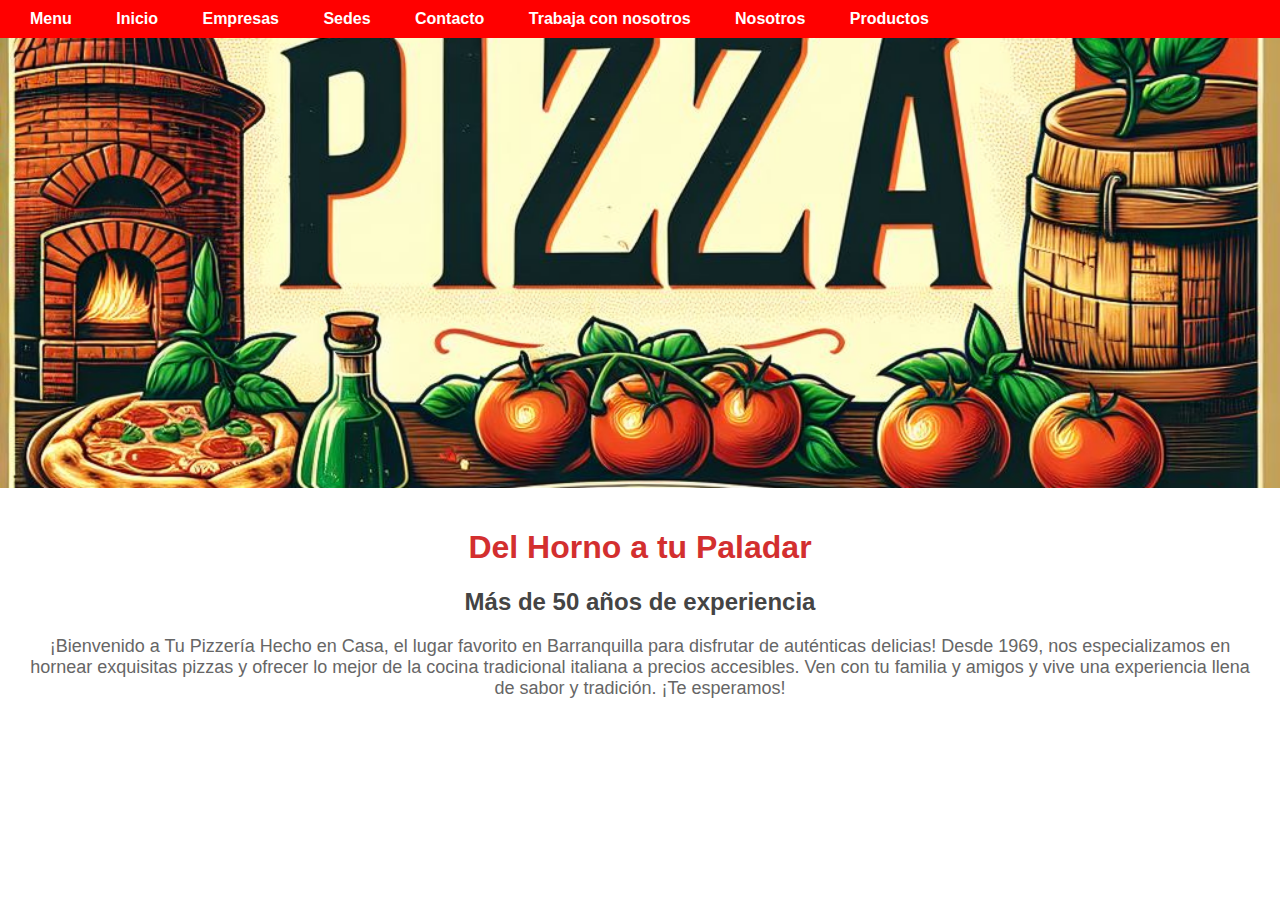
<file: Index.html>
<!DOCTYPE html>
<html lang="es">
<head>
    <meta charset="UTF-8">
    <meta name="viewport" content="width=device-width, initial-scale=1.0">
    <title>Inicio - Tu Pizzería Hecho en Casa</title>
    <link rel="stylesheet" href="styles.css">
    
</head>
<body>
  <nav id="nav">
    <div>
      <a href="Principal.html">Menu</a>
        <a href="index.html">Inicio</a>
        <a href="empresas.html">Empresas</a>
        <a href="sedes.html">Sedes</a>
        <a href="contacto.html">Contacto</a>
        <a href="trabaja.html">Trabaja con nosotros</a>
        <a href="nosotros.html">Nosotros</a>
        <a href="productos.html">Productos</a>
    </div>
</nav>
    
    <div class="banner"></div>
    
    <div class="content">
        <h1>Del Horno a tu Paladar</h1>
        <h2>Más de 50 años de experiencia</h2>
        <p>
            ¡Bienvenido a Tu Pizzería Hecho en Casa, el lugar favorito en Barranquilla para disfrutar de auténticas delicias! Desde 1969, 
            nos especializamos en hornear exquisitas pizzas y ofrecer lo mejor de la cocina tradicional italiana a precios accesibles. 
            Ven con tu familia y amigos y vive una experiencia llena de sabor y tradición. ¡Te esperamos!
        </p>
    </div>
</body>
</html>
</file>
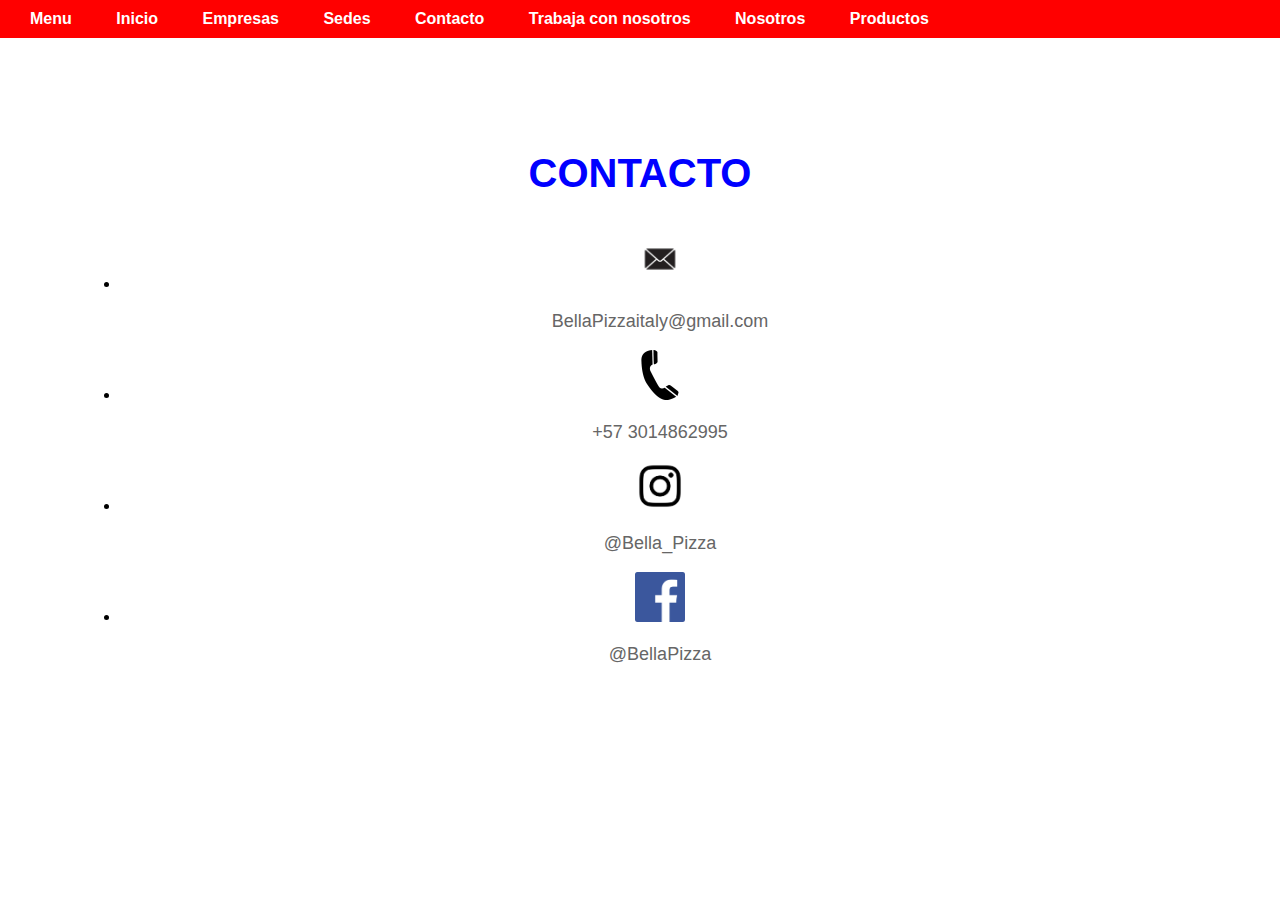
<file: Contacto.html>
<!DOCTYPE html>
<html lang="es">
<head>
  <meta charset="UTF-8">
  <meta name="viewport" content="width=device-width, initial-scale=1.0">
  <link rel="stylesheet" href="styles.css">
  <title>Del Horno a tu Paladar</title>
</head>
<body>
  <header>
    <nav id="nav">
      <div>
        <a href="Principal.html">Menu</a>
          <a href="Index.html">Inicio</a>
          <a href="empresas.html">Empresas</a>
          <a href="sedes.html">Sedes</a>
          <a href="contacto.html">Contacto</a>
          <a href="trabaja.html">Trabaja con nosotros</a>
          <a href="nosotros.html">Nosotros</a>
          <a href="productos.html">Productos</a>
      </div>
  </nav>
  </header>
  <section id="servicios">
    <h2>CONTACTO</h2>
    <ul class="contact-list">
      <li>
        <img src="Pizzeria/correologo.jpg" alt="Correo" width="60" height="60">
        <p>BellaPizzaitaly@gmail.com</p>
      </li>
      <li>
        <img src="Pizzeria/tellogo.jpg" alt="Teléfono" width="50" height="50">
        <p>+57 3014862995</p>
      </li>
      <li>
        <img src="Pizzeria/instagramlogo.png" alt="Instagram" width="50" height="50">
        <p>@Bella_Pizza</p>
      </li>
      <li>
        <img src="Pizzeria/facebooklogo.png" alt="Facebook" width="50" height="50">
        <p>@BellaPizza</p>
      </li>
    </ul>
  </section>
</body>
</html>
</file>
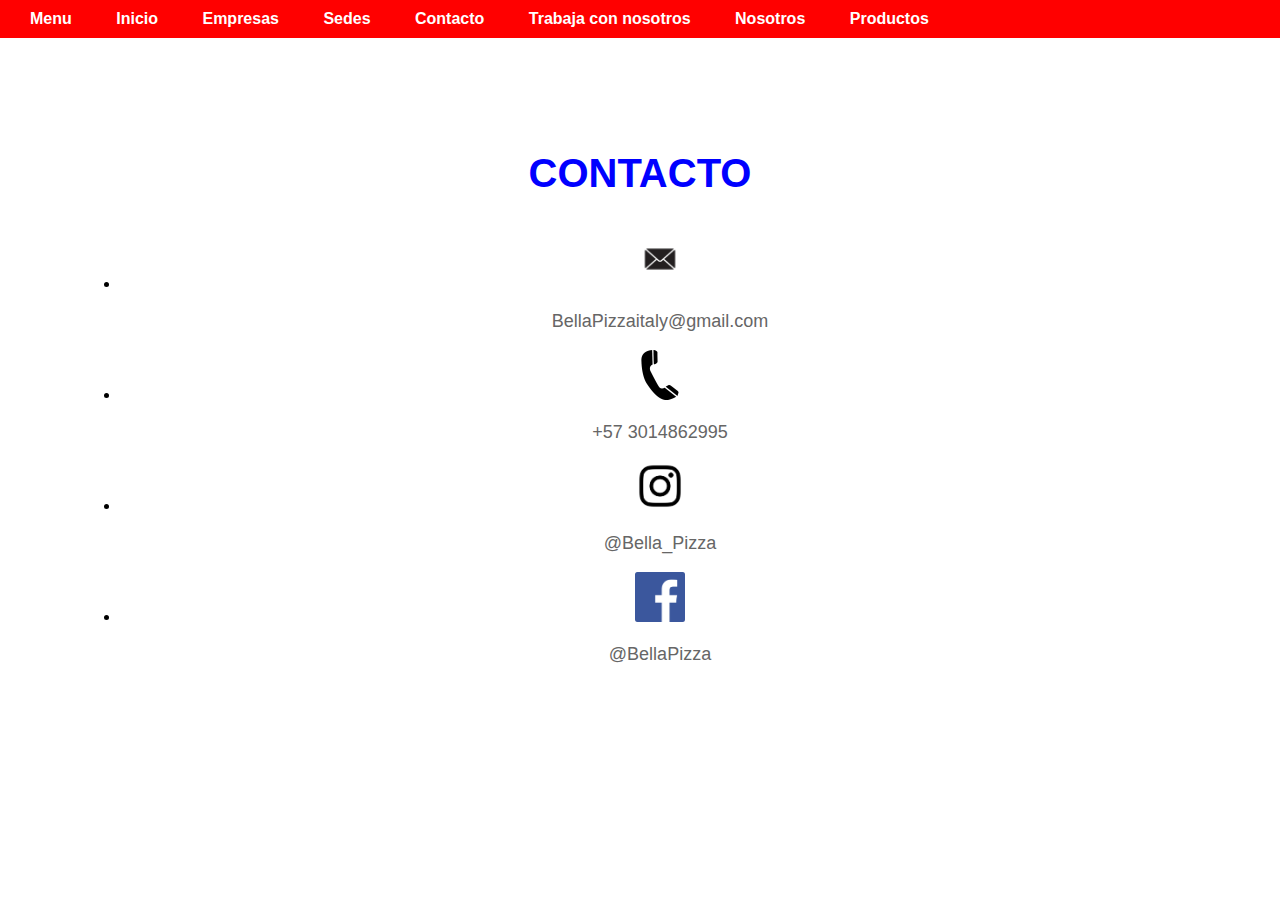
<file: contacto.html>
<!DOCTYPE html>
<html lang="es">
<head>
  <meta charset="UTF-8">
  <meta name="viewport" content="width=device-width, initial-scale=1.0">
  <link rel="stylesheet" href="styles.css">
  <title>Del Horno a tu Paladar</title>
</head>
<body>
  <header>
    <nav id="nav">
      <div>
        <a href="Principal.html">Menu</a>
          <a href="Index.html">Inicio</a>
          <a href="empresas.html">Empresas</a>
          <a href="sedes.html">Sedes</a>
          <a href="contacto.html">Contacto</a>
          <a href="trabaja.html">Trabaja con nosotros</a>
          <a href="nosotros.html">Nosotros</a>
          <a href="productos.html">Productos</a>
      </div>
  </nav>
  </header>
  <section id="servicios">
    <h2>CONTACTO</h2>
    <ul class="contact-list">
      <li>
        <img src="Pizzeria/correologo.jpg" alt="Correo" width="60" height="60">
        <p>BellaPizzaitaly@gmail.com</p>
      </li>
      <li>
        <img src="Pizzeria/tellogo.jpg" alt="Teléfono" width="50" height="50">
        <p>+57 3014862995</p>
      </li>
      <li>
        <img src="Pizzeria/instagramlogo.png" alt="Instagram" width="50" height="50">
        <p>@Bella_Pizza</p>
      </li>
      <li>
        <img src="Pizzeria/facebooklogo.png" alt="Facebook" width="50" height="50">
        <p>@BellaPizza</p>
      </li>
    </ul>
  </section>
</body>
</html>
</file>
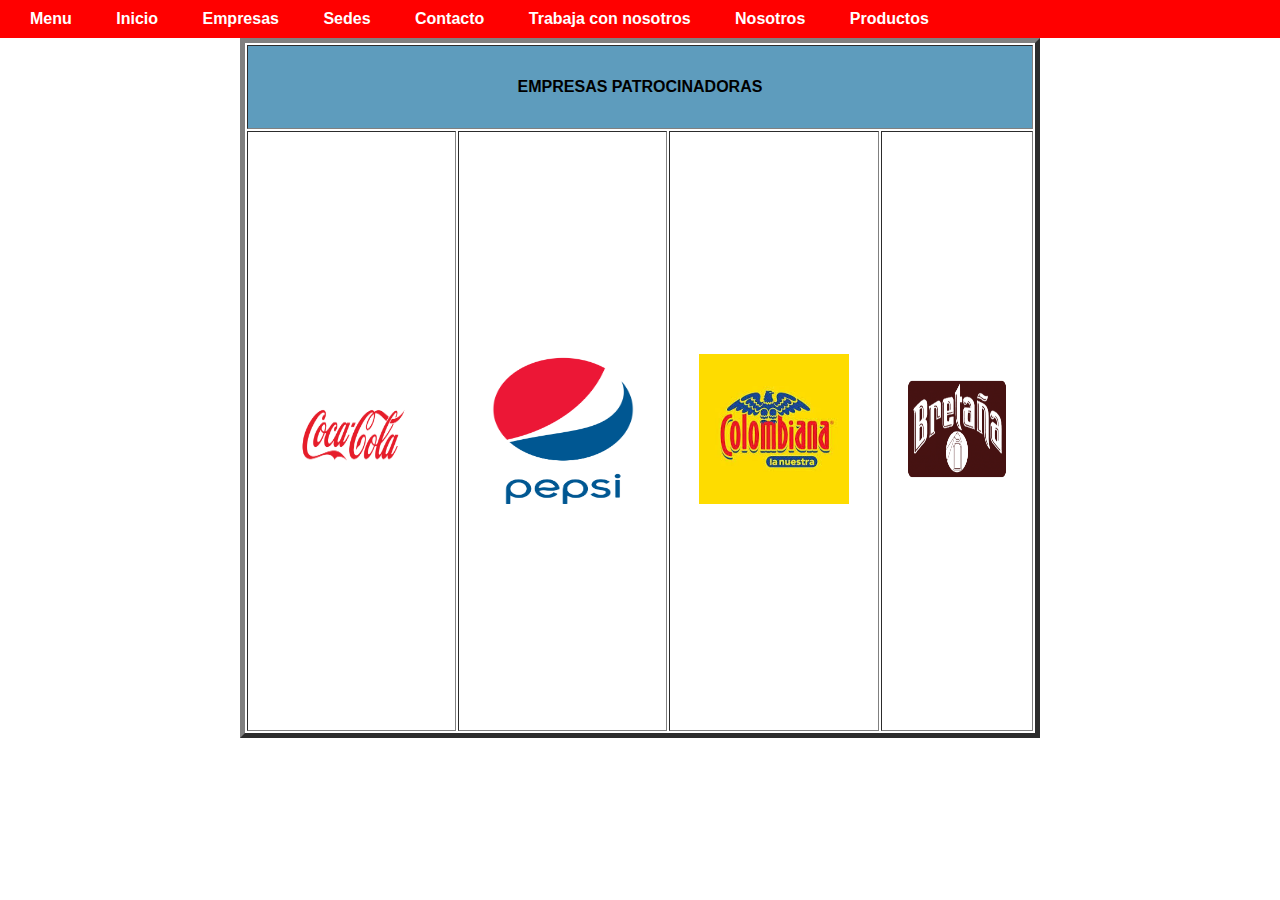
<file: Empresas.html>
<!DOCTYPE html>
<html lang="es">
<head>
  <meta charset="UTF-8">
  <meta name="viewport" content="width=device-width, initial-scale=1.0">
  <link rel="stylesheet" href="styles.css">
  <title>Del Horno a tu Paladar</title>
  <style>
    body {
        font-family: Arial, sans-serif;
        margin: 0;
        padding: 0;
        text-align: center;
    }
    nav {
        background-color: #9b4e4e;
        padding: 10px;
    }
    nav a {
        color: white;
        text-decoration: none;
        padding: 10px;
        margin: 0 10px;
        font-weight: bold;
    }
    </style>
</head>
<body>
  <header>
    <nav id="nav">
      <div>
        <a href="Principal.html">Menu</a>
          <a href="Index.html">Inicio</a>
          <a href="empresas.html">Empresas</a>
          <a href="sedes.html">Sedes</a>
          <a href="contacto.html">Contacto</a>
          <a href="trabaja.html">Trabaja con nosotros</a>
          <a href="nosotros.html">Nosotros</a>
          <a href="productos.html">Productos</a>
      </div>
  </nav>
  </header>
        <table border="5" align="center" width="800" height="700">
         <tr align="center">
           <th style="background-color: #5e9cbd;" colspan="4">EMPRESAS PATROCINADORAS</th>
         </tr>
          <tr>
            <td>
<a href="https://www.coca-cola.com">
              <img src="Pizzeria/12.Coca-cola.png" width="150" height="150" alt="Logo de Coca-Cola">
</a>
</td>
                  <td>
<a href="https://www.pepsi.com/">
<img src="Pizzeria/Pepsi_logo_2014.svg.png" width="150" height="150" alt="Logo de Pepsi">
</a>
</td>
                <td>
<a href="https://tomatelavida.com.co/gaseosas/colombiana-250ml/">
<img src="Pizzeria/colombianalogo.jpg" width="150" height="150" alt="Logo de Colombiana">
</a>
</td>
            <td>
<a href="https://www.postobon.com/contenido/bretana">
<img src="Pizzeria/logobretaña.webp" width="100" height="100" alt="Logo de Bretaña">
</a>
</td>
</tr>
      </table>
</body>
</html>
</file>
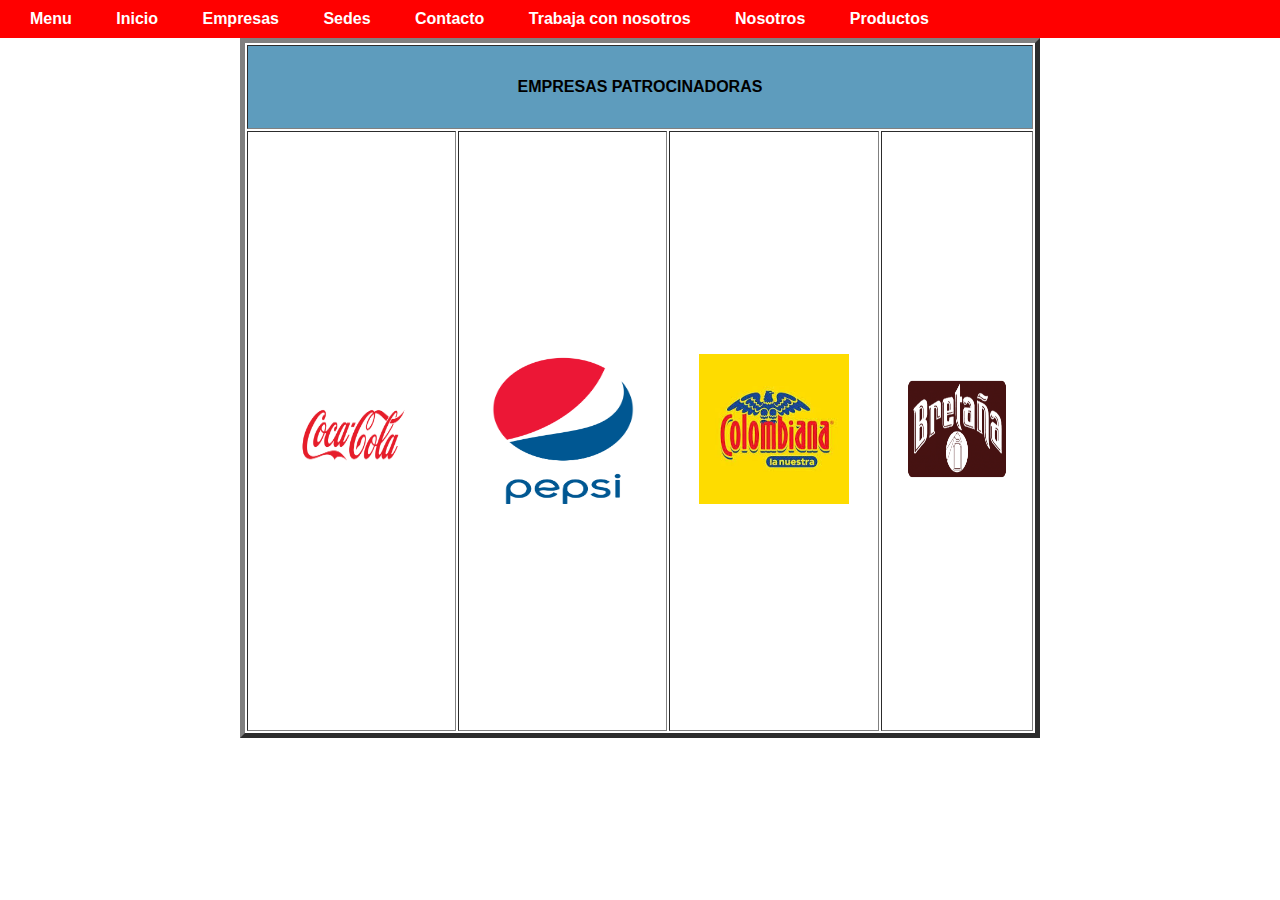
<file: empresas.html>
<!DOCTYPE html>
<html lang="es">
<head>
  <meta charset="UTF-8">
  <meta name="viewport" content="width=device-width, initial-scale=1.0">
  <link rel="stylesheet" href="styles.css">
  <title>Del Horno a tu Paladar</title>
  <style>
    body {
        font-family: Arial, sans-serif;
        margin: 0;
        padding: 0;
        text-align: center;
    }
    nav {
        background-color: #9b4e4e;
        padding: 10px;
    }
    nav a {
        color: white;
        text-decoration: none;
        padding: 10px;
        margin: 0 10px;
        font-weight: bold;
    }
    </style>
</head>
<body>
  <header>
    <nav id="nav">
      <div>
        <a href="Principal.html">Menu</a>
          <a href="Index.html">Inicio</a>
          <a href="empresas.html">Empresas</a>
          <a href="sedes.html">Sedes</a>
          <a href="contacto.html">Contacto</a>
          <a href="trabaja.html">Trabaja con nosotros</a>
          <a href="nosotros.html">Nosotros</a>
          <a href="productos.html">Productos</a>
      </div>
  </nav>
  </header>
        <table border="5" align="center" width="800" height="700">
         <tr align="center">
           <th style="background-color: #5e9cbd;" colspan="4">EMPRESAS PATROCINADORAS</th>
         </tr>
          <tr>
            <td>
<a href="https://www.coca-cola.com">
              <img src="Pizzeria/12.Coca-cola.png" width="150" height="150" alt="Logo de Coca-Cola">
</a>
</td>
                  <td>
<a href="https://www.pepsi.com/">
<img src="Pizzeria/Pepsi_logo_2014.svg.png" width="150" height="150" alt="Logo de Pepsi">
</a>
</td>
                <td>
<a href="https://tomatelavida.com.co/gaseosas/colombiana-250ml/">
<img src="Pizzeria/colombianalogo.jpg" width="150" height="150" alt="Logo de Colombiana">
</a>
</td>
            <td>
<a href="https://www.postobon.com/contenido/bretana">
<img src="Pizzeria/logobretaña.webp" width="100" height="100" alt="Logo de Bretaña">
</a>
</td>
</tr>
      </table>
</body>
</html>
</file>
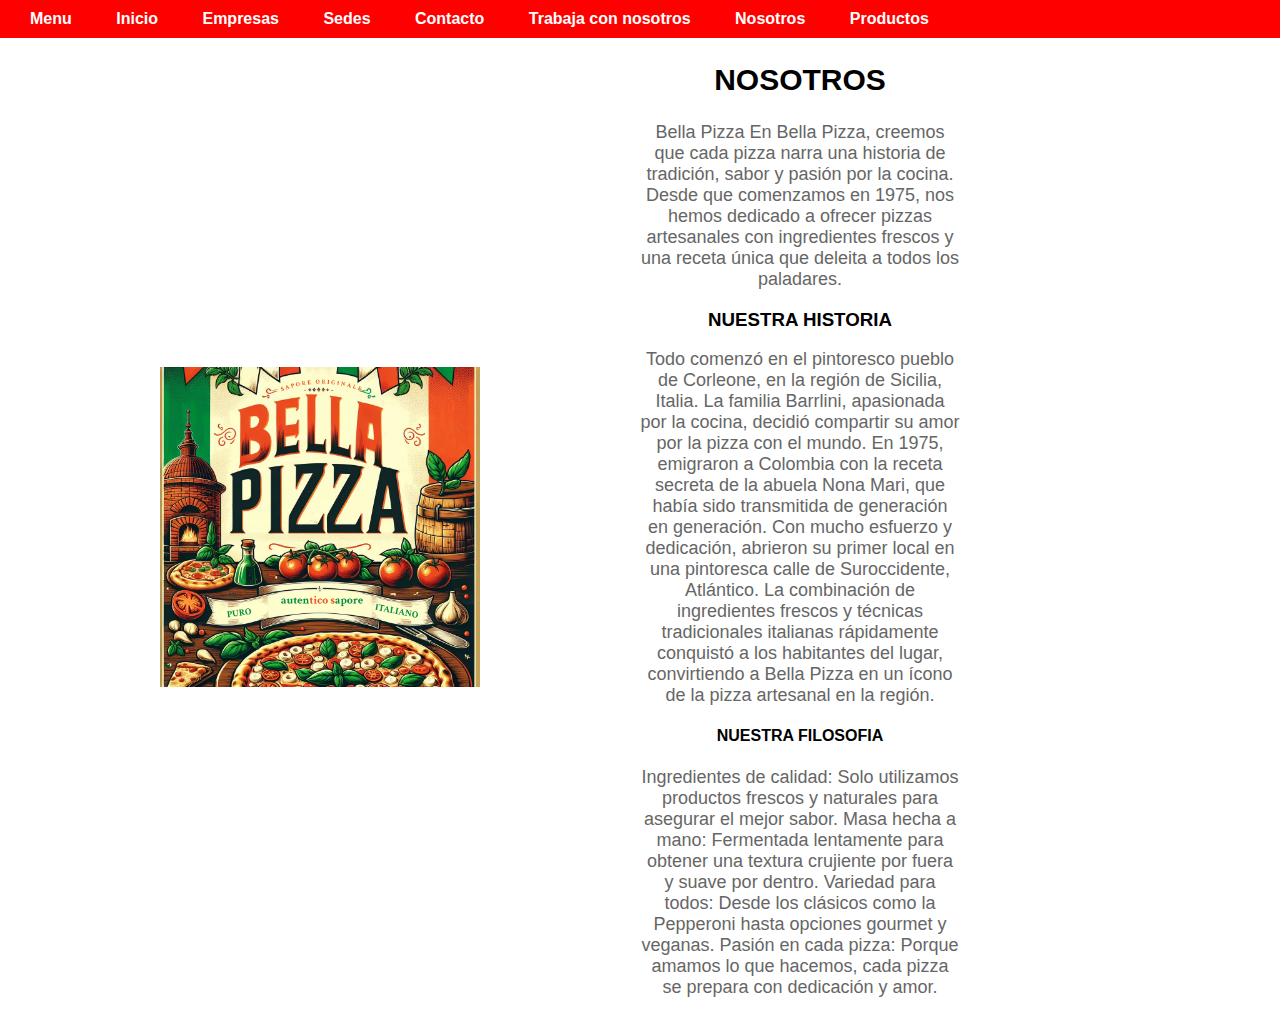
<file: Nosotros.html>
<!DOCTYPE html>
<html lang="es">
<head>
  <meta charset="UTF-8">
  <meta name="viewport" content="width=device-width, initial-scale=1.0">
  <link rel="stylesheet" href="styles.css">
  <title>Del Horno a tu Paladar</title>
</head>
<body>
  <header>
    <nav id="nav">
      <div>
        <a href="Principal.html">Menu</a>
          <a href="Index.html">Inicio</a>
          <a href="empresas.html">Empresas</a>
          <a href="sedes.html">Sedes</a>
          <a href="contacto.html">Contacto</a>
          <a href="trabaja.html">Trabaja con nosotros</a>
          <a href="nosotros.html">Nosotros</a>
          <a href="productos.html">Productos</a>
      </div>
  </nav>
  </header>
  <section id="nosotros">
    <div class="cont-img">
        <img src="Pizzeria/Untitled.png" alt="">
    </div>
    <div class="cont-texto">
        <div>
            <h2>NOSOTROS</h2>
            <p>Bella Pizza 

              En Bella Pizza, creemos que cada pizza narra una historia de tradición, sabor y pasión por la cocina. Desde que comenzamos en 1975, nos hemos dedicado a ofrecer pizzas artesanales con ingredientes frescos y una receta única que deleita a todos los paladares.
                </p>

            <h3>NUESTRA HISTORIA</h3>
            <p>
              Todo comenzó en el pintoresco pueblo de Corleone, en la región de Sicilia, Italia. La familia Barrlini, apasionada por la cocina, decidió compartir su amor por la pizza con el mundo. En 1975, emigraron a Colombia con la receta secreta de la abuela Nona Mari, que había sido transmitida de generación en generación. Con mucho esfuerzo y dedicación, abrieron su primer local en una pintoresca calle de Suroccidente, Atlántico. La combinación de ingredientes frescos y técnicas tradicionales italianas rápidamente conquistó a los habitantes del lugar, convirtiendo a Bella Pizza en un ícono de la pizza artesanal en la región.
            </p>

            <h4>NUESTRA FILOSOFIA</h4>
            <p>
              Ingredientes de calidad: Solo utilizamos productos frescos y naturales para asegurar el mejor sabor.
Masa hecha a mano: Fermentada lentamente para obtener una textura crujiente por fuera y suave por dentro.
Variedad para todos: Desde los clásicos como la Pepperoni hasta opciones gourmet y veganas.
Pasión en cada pizza: Porque amamos lo que hacemos, cada pizza se prepara con dedicación y amor.
            </p>
        </div>
    </div>
</section>
</body>
</html>
</file>
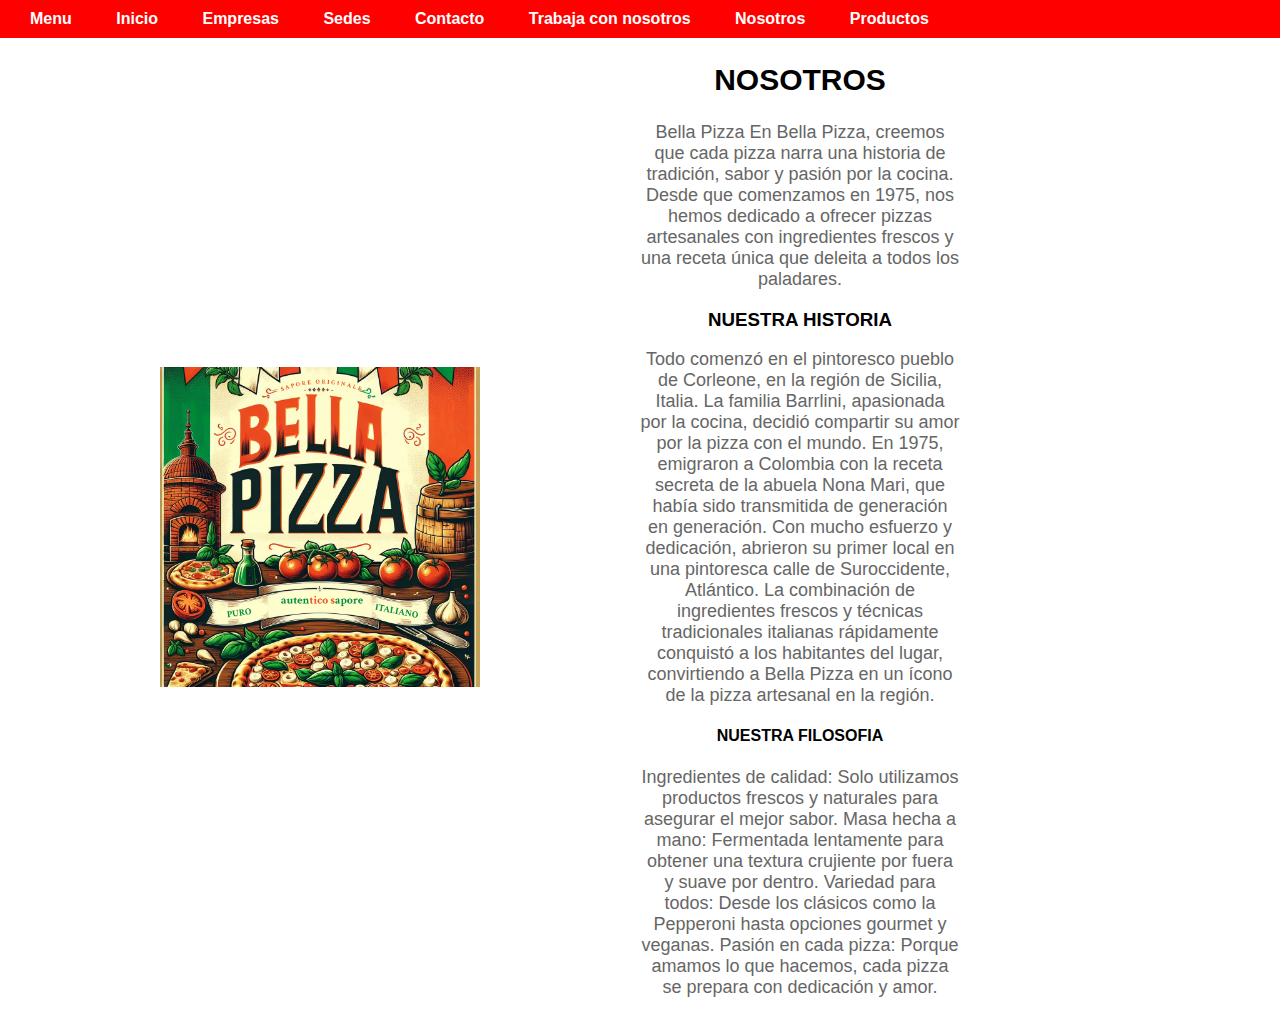
<file: nosotros.html>
<!DOCTYPE html>
<html lang="es">
<head>
  <meta charset="UTF-8">
  <meta name="viewport" content="width=device-width, initial-scale=1.0">
  <link rel="stylesheet" href="styles.css">
  <title>Del Horno a tu Paladar</title>
</head>
<body>
  <header>
    <nav id="nav">
      <div>
        <a href="Principal.html">Menu</a>
          <a href="Index.html">Inicio</a>
          <a href="empresas.html">Empresas</a>
          <a href="sedes.html">Sedes</a>
          <a href="contacto.html">Contacto</a>
          <a href="trabaja.html">Trabaja con nosotros</a>
          <a href="nosotros.html">Nosotros</a>
          <a href="productos.html">Productos</a>
      </div>
  </nav>
  </header>
  <section id="nosotros">
    <div class="cont-img">
        <img src="Pizzeria/Untitled.png" alt="">
    </div>
    <div class="cont-texto">
        <div>
            <h2>NOSOTROS</h2>
            <p>Bella Pizza 

              En Bella Pizza, creemos que cada pizza narra una historia de tradición, sabor y pasión por la cocina. Desde que comenzamos en 1975, nos hemos dedicado a ofrecer pizzas artesanales con ingredientes frescos y una receta única que deleita a todos los paladares.
                </p>

            <h3>NUESTRA HISTORIA</h3>
            <p>
              Todo comenzó en el pintoresco pueblo de Corleone, en la región de Sicilia, Italia. La familia Barrlini, apasionada por la cocina, decidió compartir su amor por la pizza con el mundo. En 1975, emigraron a Colombia con la receta secreta de la abuela Nona Mari, que había sido transmitida de generación en generación. Con mucho esfuerzo y dedicación, abrieron su primer local en una pintoresca calle de Suroccidente, Atlántico. La combinación de ingredientes frescos y técnicas tradicionales italianas rápidamente conquistó a los habitantes del lugar, convirtiendo a Bella Pizza en un ícono de la pizza artesanal en la región.
            </p>

            <h4>NUESTRA FILOSOFIA</h4>
            <p>
              Ingredientes de calidad: Solo utilizamos productos frescos y naturales para asegurar el mejor sabor.
Masa hecha a mano: Fermentada lentamente para obtener una textura crujiente por fuera y suave por dentro.
Variedad para todos: Desde los clásicos como la Pepperoni hasta opciones gourmet y veganas.
Pasión en cada pizza: Porque amamos lo que hacemos, cada pizza se prepara con dedicación y amor.
            </p>
        </div>
    </div>
</section>
</body>
</html>
</file>
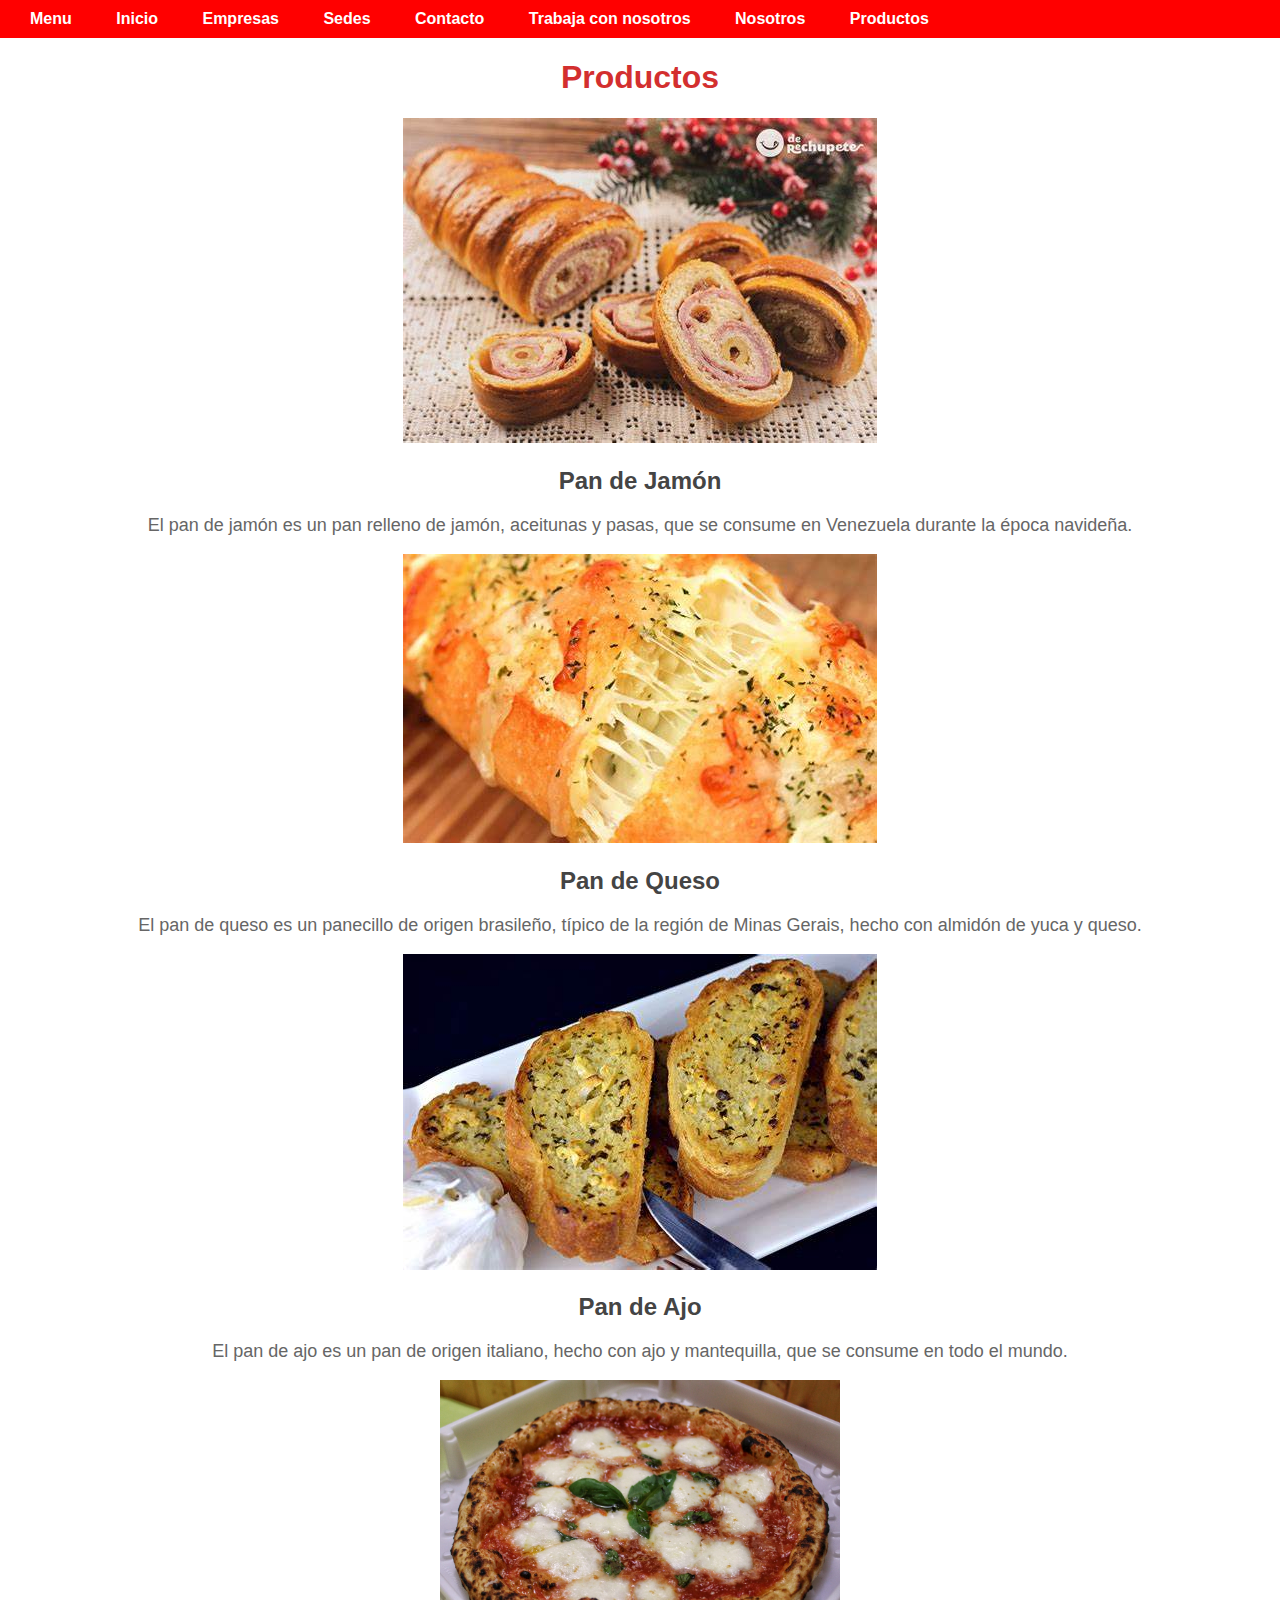
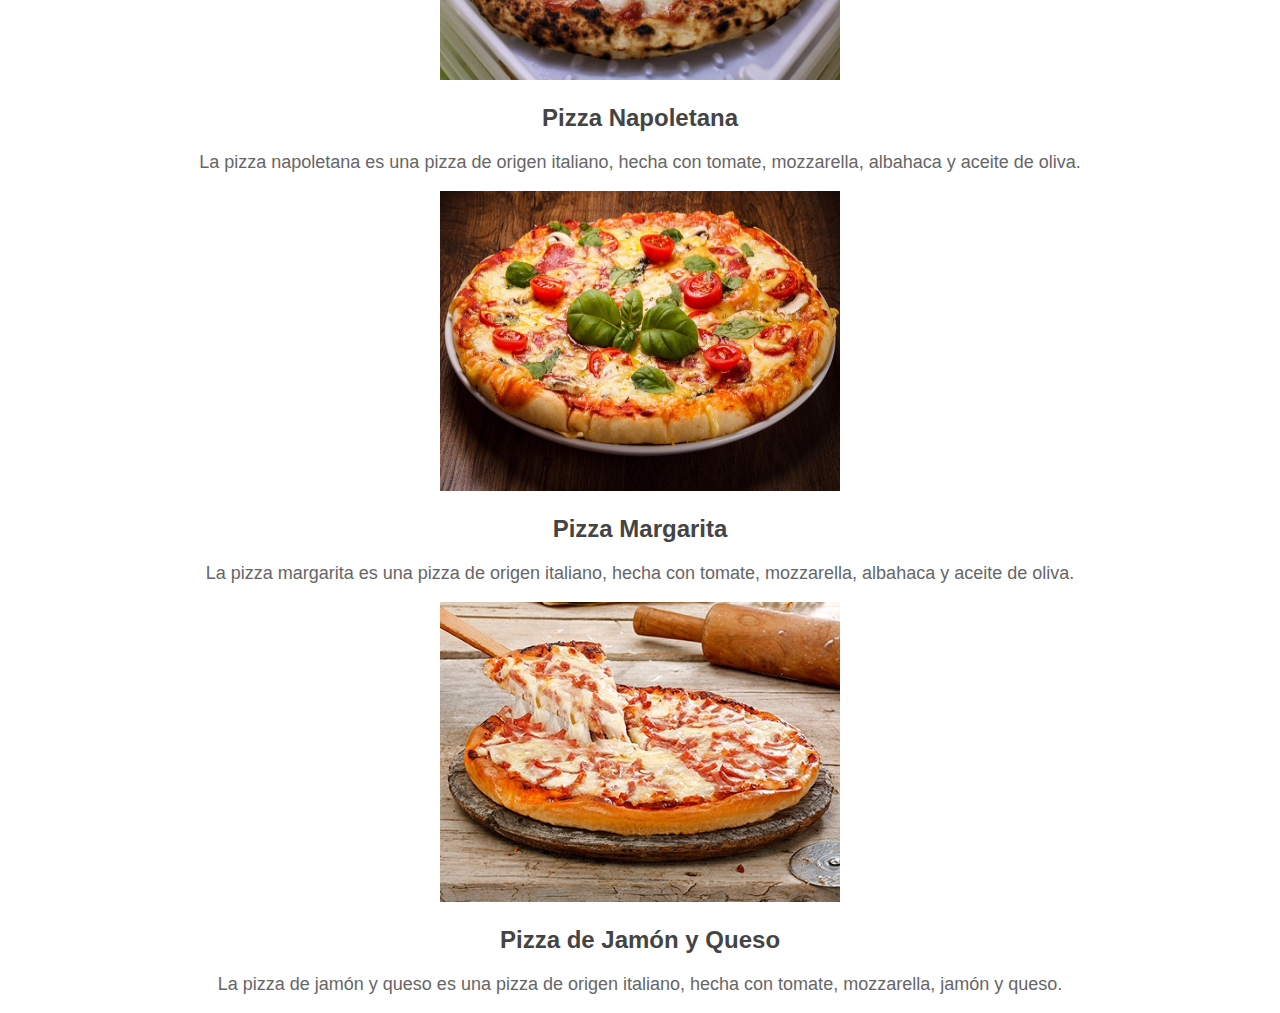
<file: Productos.html>
<!DOCTYPE html>
<html lang="es">
<head>
  <meta charset="UTF-8">
  <meta name="viewport" content="width=device-width, initial-scale=1.0">
  <link rel="stylesheet" href="styles.css">
  <title>Del Horno a tu Paladar</title>
</head>
<body>
  <header>
    <nav id="nav">
      <div>
        <a href="Principal.html">Menu</a>
          <a href="Index.html">Inicio</a>
          <a href="empresas.html">Empresas</a>
          <a href="sedes.html">Sedes</a>
          <a href="contacto.html">Contacto</a>
          <a href="trabaja.html">Trabaja con nosotros</a>
          <a href="nosotros.html">Nosotros</a>
          <a href="productos.html">Productos</a>
      </div>
  </nav>
  </header>
  <section>
    <h1>Productos</h1>
    <div class="productos">
      <div class="producto">
        <img src="Pizzeria/Pandejamon.jpeg" alt="Pan de Jamón">
        <h2>Pan de Jamón</h2>
        <p>El pan de jamón es un pan relleno de jamón, aceitunas y pasas, que se consume en Venezuela durante la época navideña.</p>
      </div>
      <div class="producto">
        <img src="Pizzeria/PANDEQUESO.jpeg" alt="Pan de Queso">
        <h2>Pan de Queso</h2>
        <p>El pan de queso es un panecillo de origen brasileño, típico de la región de Minas Gerais, hecho con almidón de yuca y queso.</p>
      </div>
      <div class="producto">
        <img src="Pizzeria/PANDEAJO.jpeg" alt="Pan de Ajo">
        <h2>Pan de Ajo</h2>
        <p>El pan de ajo es un pan de origen italiano, hecho con ajo y mantequilla, que se consume en todo el mundo.</p>
      </div>
      <div class="producto">
       <img src="Pizzeria/Pnapoletana.webp" alt="Pizza Napoletana" width="400" height="300">
        <h2>Pizza Napoletana</h2>
        <p>La pizza napoletana es una pizza de origen italiano, hecha con tomate, mozzarella, albahaca y aceite de oliva.</p>
        </div>
        <div class="producto">
        <img src="Pizzeria/Pmargarita.jpg" alt="Pizza Margarita" width="400" height="300">
        <h2>Pizza Margarita</h2>
        <p>La pizza margarita es una pizza de origen italiano, hecha con tomate, mozzarella, albahaca y aceite de oliva.</p>
        </div>
        <div class="producto">
        <img src="Pizzeria/Pjamonyqueso.jpeg" alt="Pizza de Jamon y Queso" width="400" height="300">
        <h2>Pizza de Jamón y Queso</h2>
        <p>La pizza de jamón y queso es una pizza de origen italiano, hecha con tomate, mozzarella, jamón y queso.</p>
      </div>
</body>
</html>
</file>
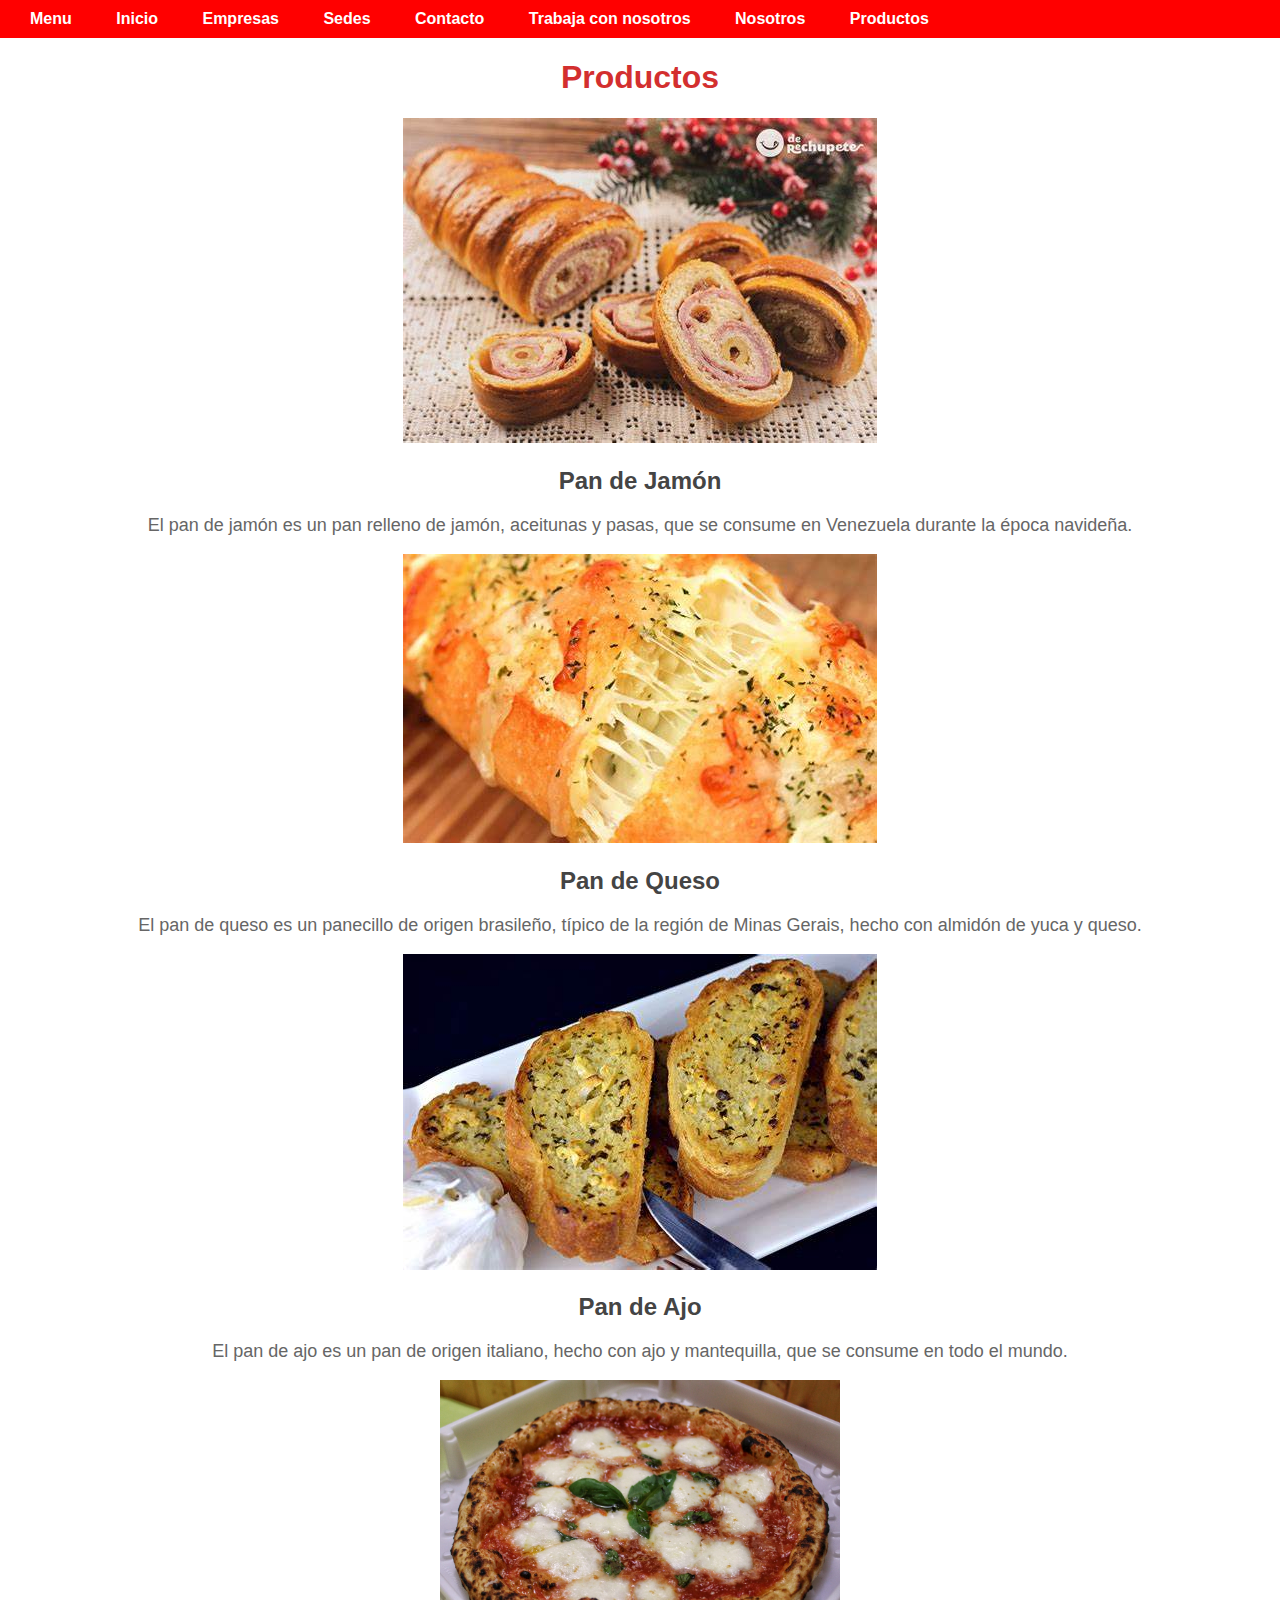
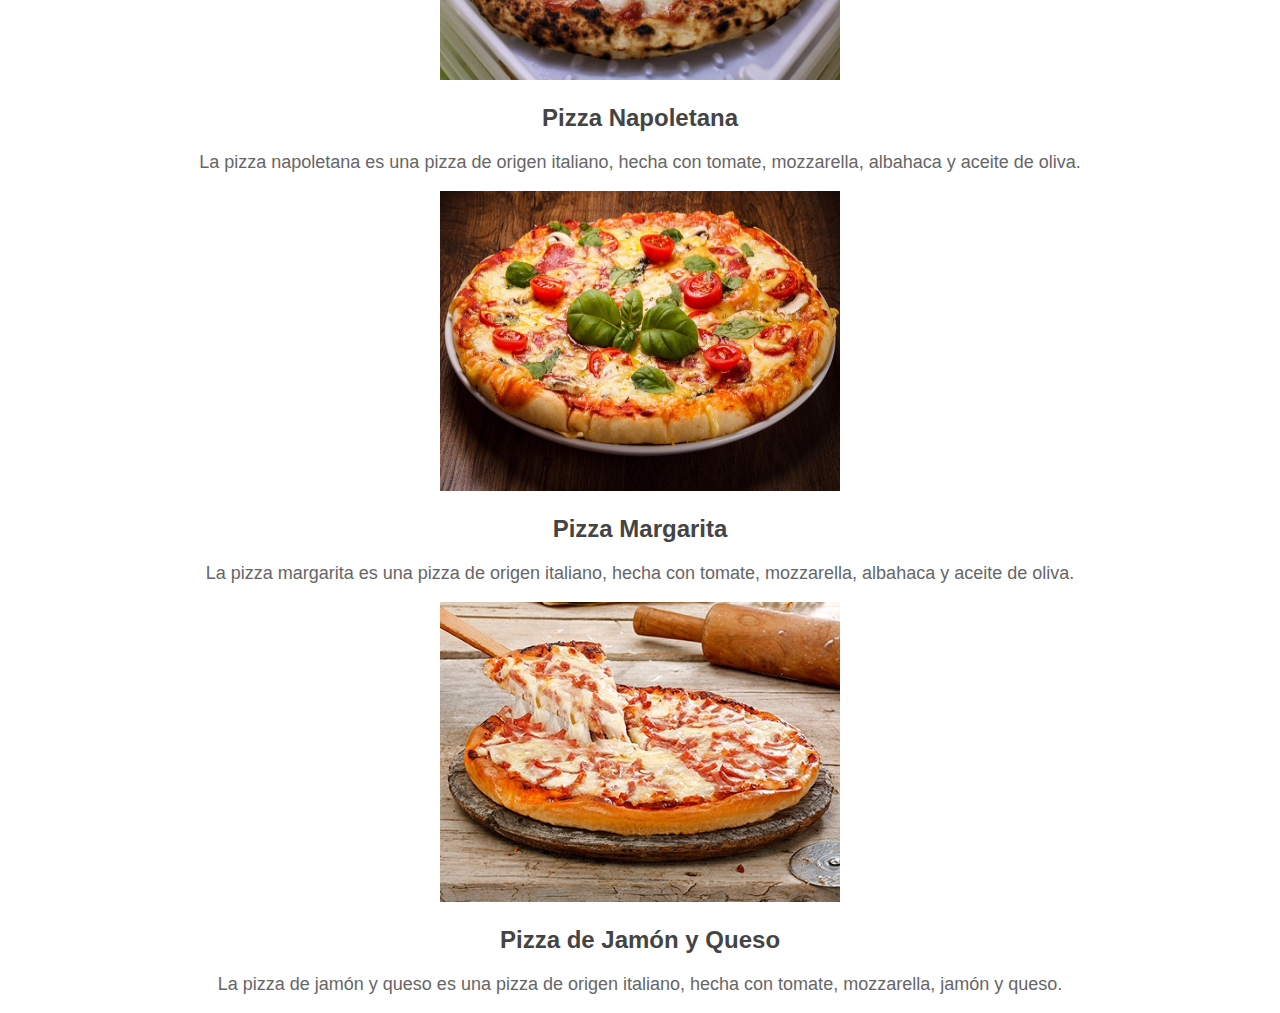
<file: productos.html>
<!DOCTYPE html>
<html lang="es">
<head>
  <meta charset="UTF-8">
  <meta name="viewport" content="width=device-width, initial-scale=1.0">
  <link rel="stylesheet" href="styles.css">
  <title>Del Horno a tu Paladar</title>
</head>
<body>
  <header>
    <nav id="nav">
      <div>
        <a href="Principal.html">Menu</a>
          <a href="Index.html">Inicio</a>
          <a href="empresas.html">Empresas</a>
          <a href="sedes.html">Sedes</a>
          <a href="contacto.html">Contacto</a>
          <a href="trabaja.html">Trabaja con nosotros</a>
          <a href="nosotros.html">Nosotros</a>
          <a href="productos.html">Productos</a>
      </div>
  </nav>
  </header>
  <section>
    <h1>Productos</h1>
    <div class="productos">
      <div class="producto">
        <img src="Pizzeria/Pandejamon.jpeg" alt="Pan de Jamón">
        <h2>Pan de Jamón</h2>
        <p>El pan de jamón es un pan relleno de jamón, aceitunas y pasas, que se consume en Venezuela durante la época navideña.</p>
      </div>
      <div class="producto">
        <img src="Pizzeria/PANDEQUESO.jpeg" alt="Pan de Queso">
        <h2>Pan de Queso</h2>
        <p>El pan de queso es un panecillo de origen brasileño, típico de la región de Minas Gerais, hecho con almidón de yuca y queso.</p>
      </div>
      <div class="producto">
        <img src="Pizzeria/PANDEAJO.jpeg" alt="Pan de Ajo">
        <h2>Pan de Ajo</h2>
        <p>El pan de ajo es un pan de origen italiano, hecho con ajo y mantequilla, que se consume en todo el mundo.</p>
      </div>
      <div class="producto">
       <img src="Pizzeria/Pnapoletana.webp" alt="Pizza Napoletana" width="400" height="300">
        <h2>Pizza Napoletana</h2>
        <p>La pizza napoletana es una pizza de origen italiano, hecha con tomate, mozzarella, albahaca y aceite de oliva.</p>
        </div>
        <div class="producto">
        <img src="Pizzeria/Pmargarita.jpg" alt="Pizza Margarita" width="400" height="300">
        <h2>Pizza Margarita</h2>
        <p>La pizza margarita es una pizza de origen italiano, hecha con tomate, mozzarella, albahaca y aceite de oliva.</p>
        </div>
        <div class="producto">
        <img src="Pizzeria/Pjamonyqueso.jpeg" alt="Pizza de Jamon y Queso" width="400" height="300">
        <h2>Pizza de Jamón y Queso</h2>
        <p>La pizza de jamón y queso es una pizza de origen italiano, hecha con tomate, mozzarella, jamón y queso.</p>
      </div>
</body>
</html>
</file>
<file: styles.css>
body{
  margin: 0;
}
#nav{
  background-color: #ff0000;
  padding: 10px;
  display: flex;
  justify-content: space-between;
}

a{
  text-decoration: none;
  padding: 15px;
}

#nav a img{
  width: 100px;
}

#nav a{
  color: #ffffff;
}

#nav a:hover{
  color: blue;
}

#banner{
  background-image: url('Pizzeria/Untitled.png');
  width: 100%;
  height: 100px;
  background-size: cover;
  display: flex;
  justify-content:center;
  align-items: center;
}


.titulo-banner{
  font-size: 70px ;
}

#nosotros{
  display: flex;
  margin-top: 0px;
}
#nosotros div{
  flex-basis: 50%;
}

.cont-img {
  align-items: center;
  justify-content: center;
  display: flex;
}
.cont-img img{
 width: 50%;
}

.cont-texto h2{
  color: rgb(0, 0, 0);
  font-size: 30px;
}

.cont-texto{
  display: flex;
  align-items: center;
}

#servicios{
  padding: 80px;
}

#servicios h2{
  text-align: center;
  color: blue;
  font-size: 40px;
}

.flex-container{
  display: flex;
}

.columna-4{
  flex-basis: 25%;
  margin: 5px;
}

.card img{
  width: 80px;
}
.card p{
  color: blue;
  margin-bottom: 10px;
}

.card{
  padding: 15px;
  text-align: center;
  box-shadow: 2px 4px 19px -11px rgba(134,134,134,1);
}
body {
  font-family: Arial, sans-serif;
  margin: 0;
  padding: 0;
  text-align: center;
}
nav {
  background-color: #ff0000;
  padding: 10px;
}
nav a {
  color: white;
  text-decoration: none;
  padding: 10px;
  margin: 0 10px;
  font-weight: bold;

}
.banner {
  width: auto;
  height: auto;
  background: url("Pizzeria/Untitled.png") no-repeat center center/cover;
}
.content {
  padding: 20px;
}
h1 {
  color: #D32F2F;
}
h2 {
  color: #444444;
}
p {
  color: #666;
  font-size: 18px;
}
        body {
            font-family: Arial, sans-serif;
            margin: 0;
            padding: 0;
            text-align: center;
        }
        nav {
            background-color: #ff0000;
            padding: 10px;
        }
        nav a {
            color: white;
            text-decoration: none;
            padding: 10px;
            margin: 0 10px;
            font-weight: bold;
    
        }
        .banner {
            width: 100%;
            height: 50vh;
            background: url("Pizzeria/Untitled.png") no-repeat center center/cover;
        }
        .content {
            padding: 20px;
        }
        h1 {
            color: #D32F2F;
        }
        h2 {
            color: #444444;
        }
        p {
            color: #666;
            font-size: 18px;
        }
        body {
          font-family: Arial, sans-serif;
          margin: 0;
          padding: 0;
          text-align: center;
      }
      nav {
          background-color: #9b4e4e;
          padding: 10px;
      }
      nav a {
          color: white;
          text-decoration: none;
          padding: 10px;
          margin: 0 10px;
          font-weight: bold;
      }
      body {
        font-family: Arial, sans-serif;
        margin: 0;
        padding: 0;
        text-align: center;
    }
    nav {
        background-color: #9b4e4e;
        padding: 10px;
    }
    nav a {
        color: white;
        text-decoration: none;
        padding: 10px;
        margin: 0 10px;
        font-weight: bold;
    }
.productos {
  height: 100%;
  width: 100%;
}
</file>
